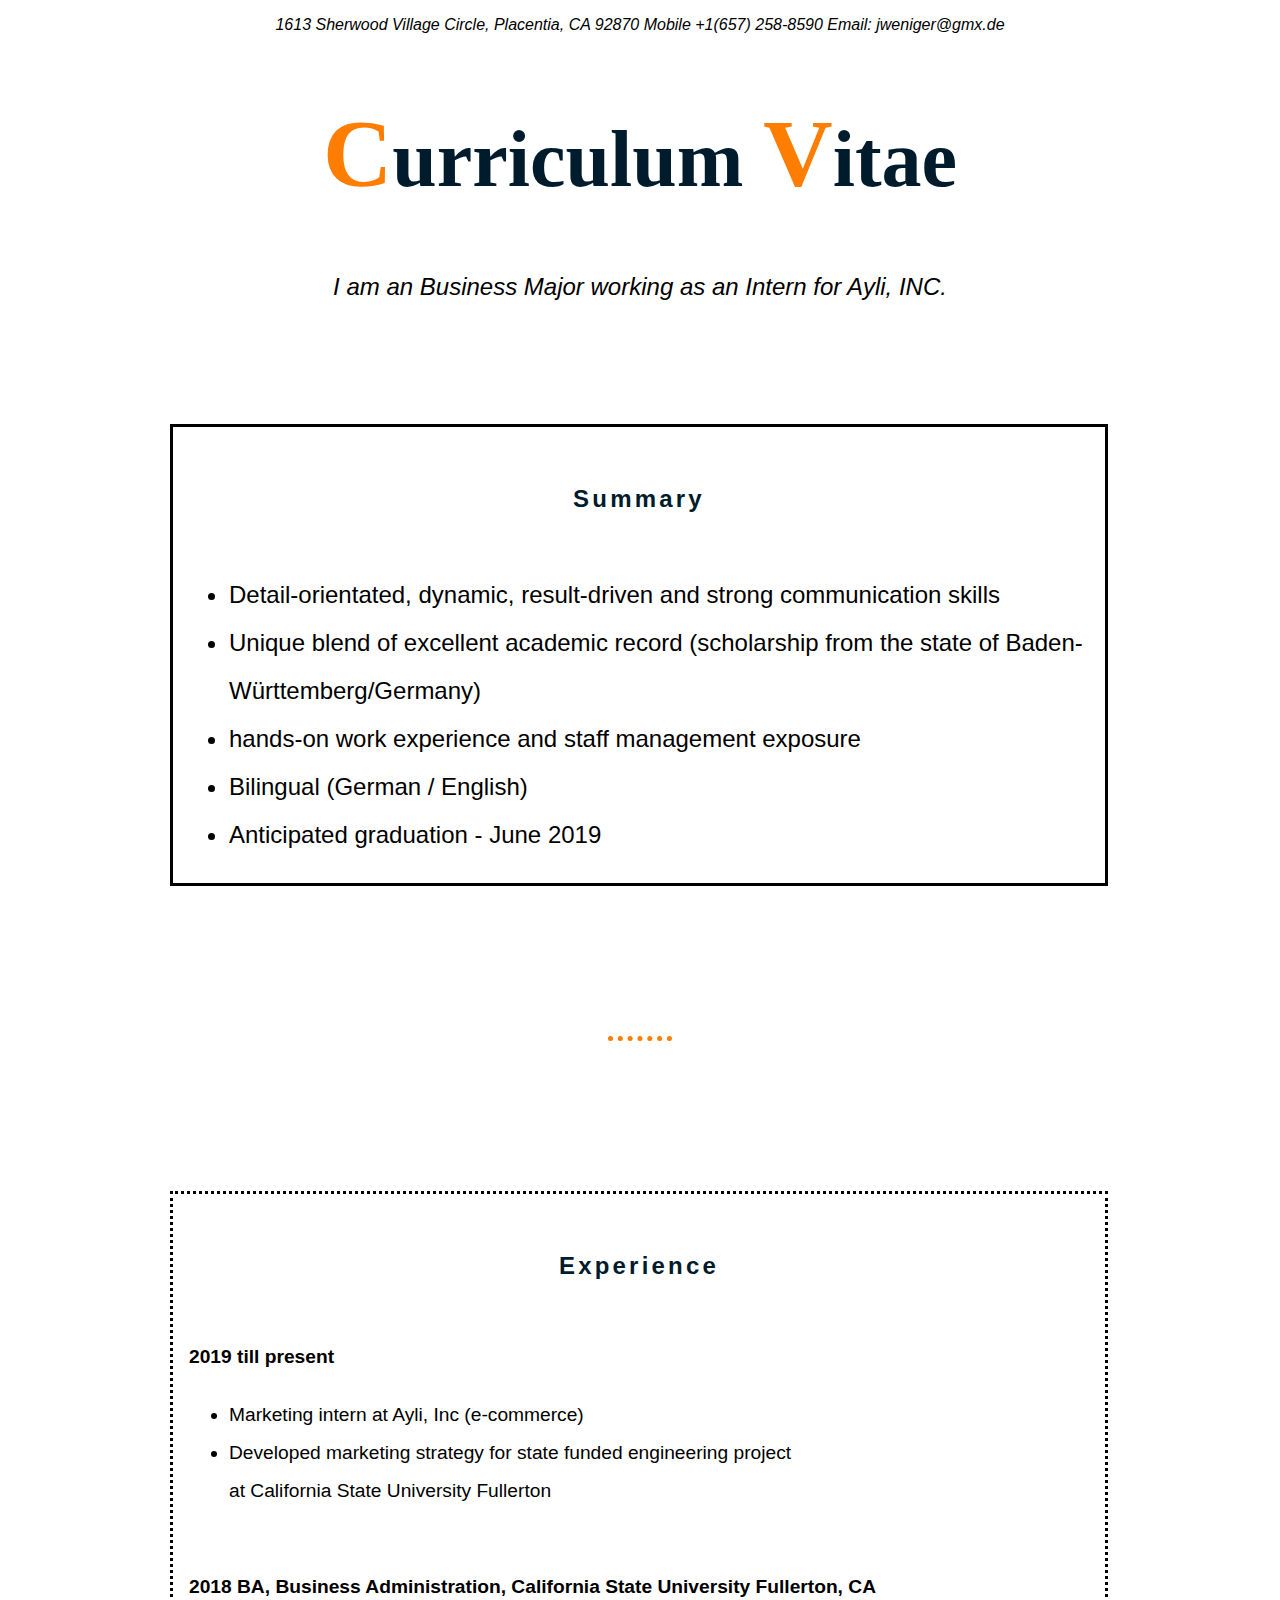
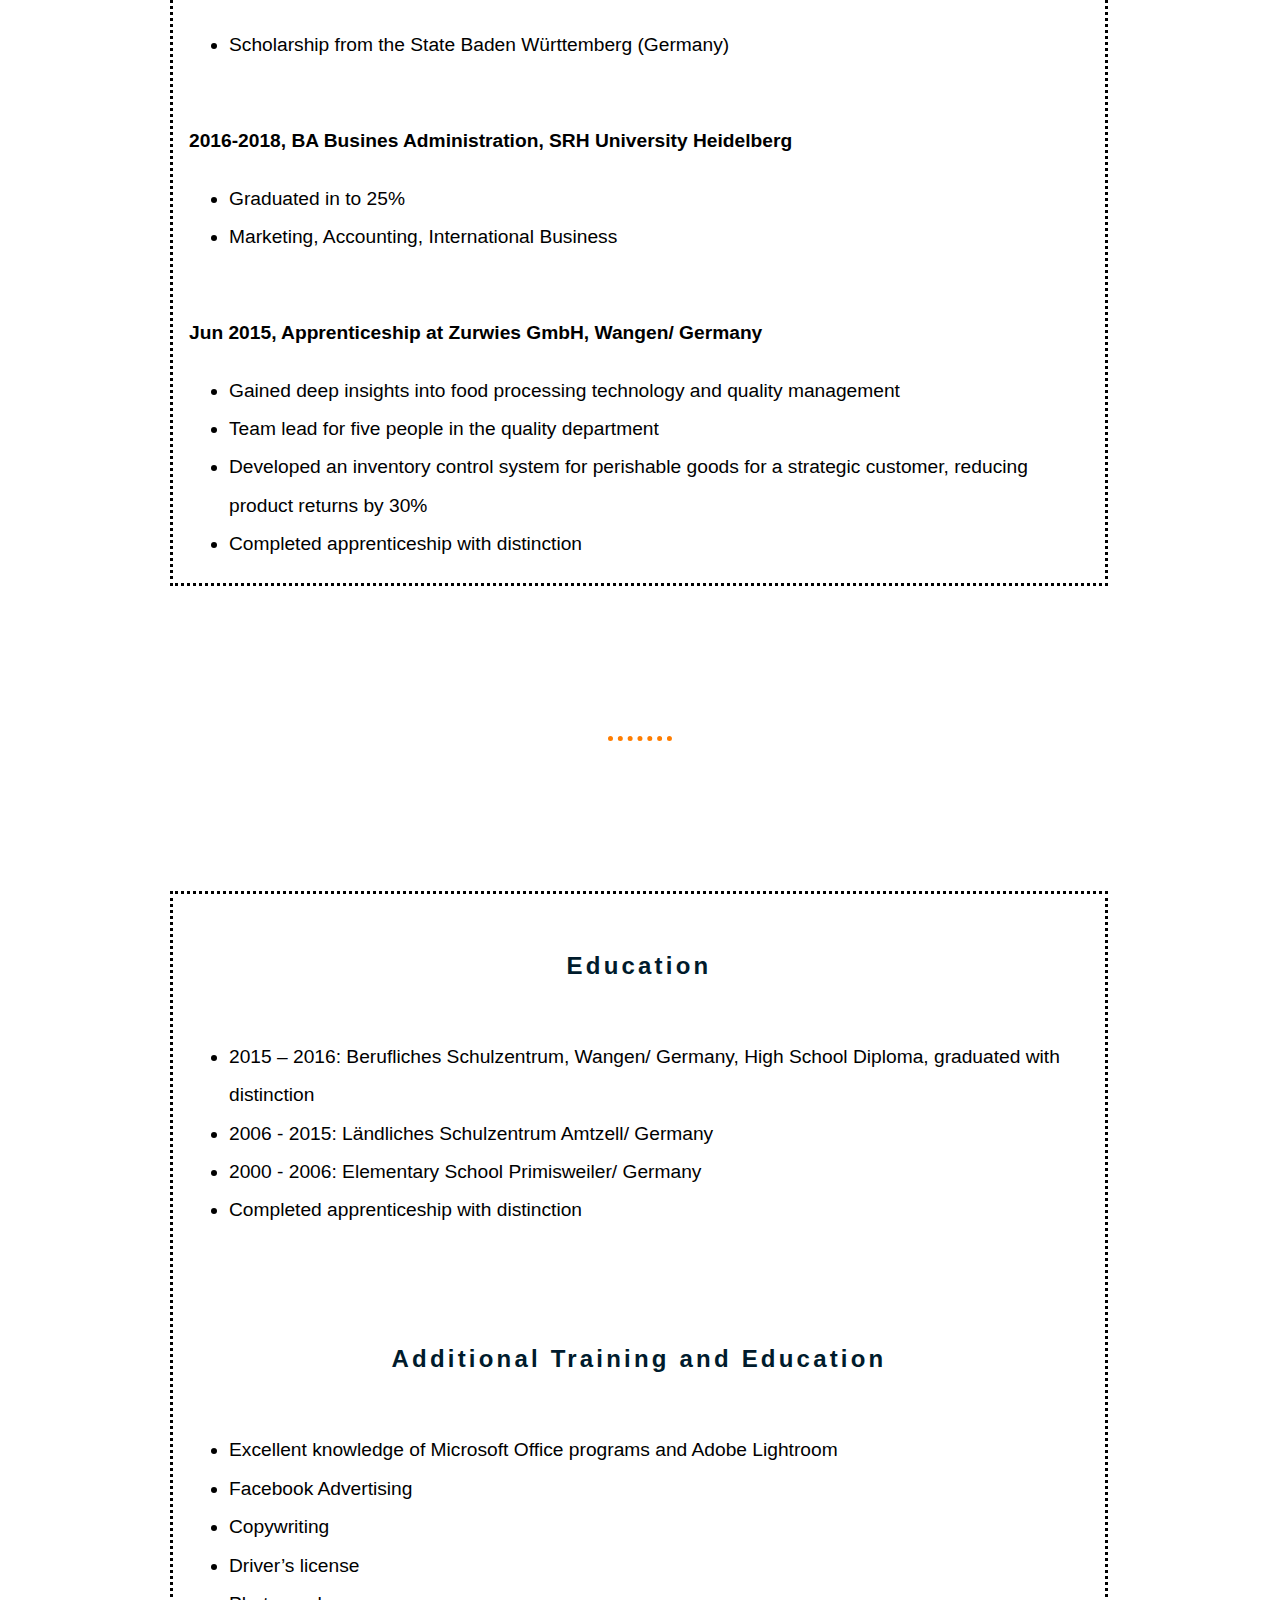
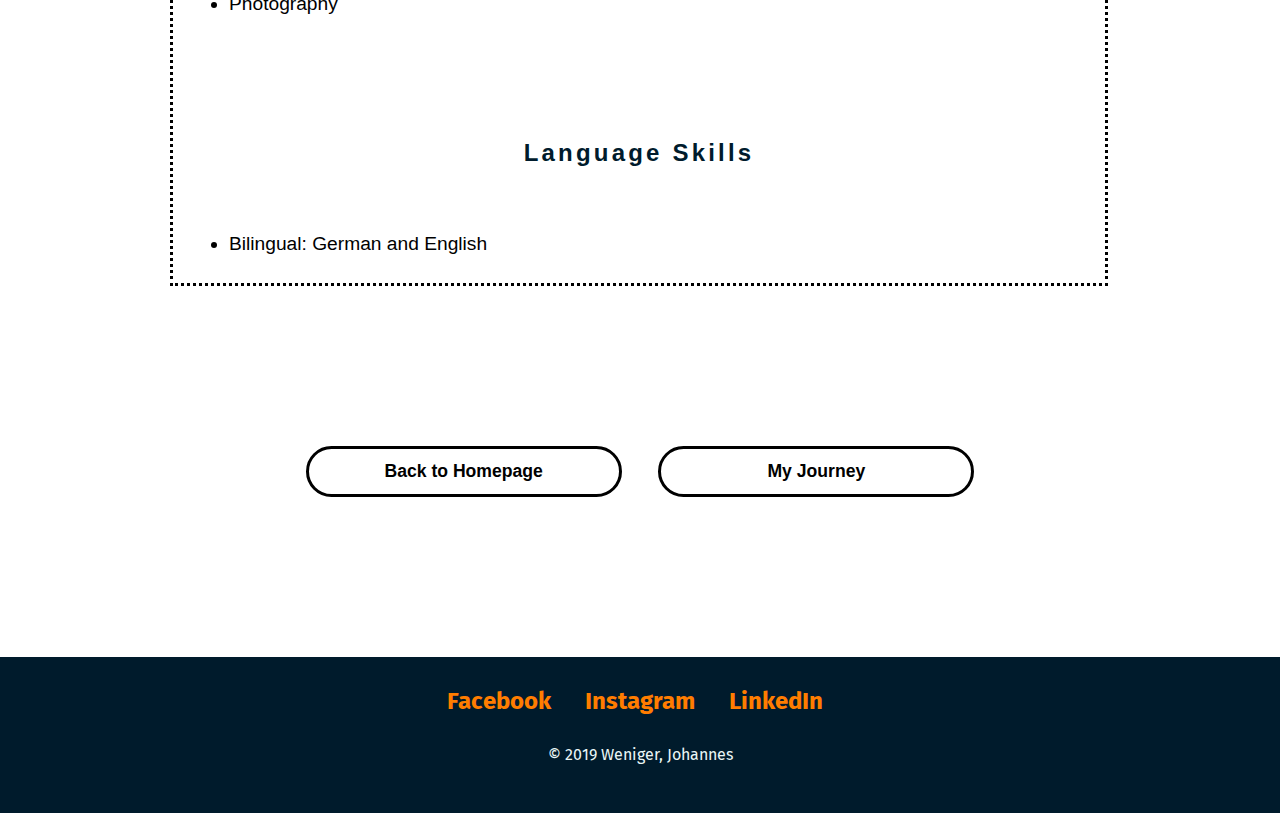
<file: Curriculum Vitae.html>
<!DOCTYPE html>
<html lang="en" dir="ltr">

<head>
  <meta charset="utf-8">
  <title>Curriculum Vitae</title>
</head>
<link rel="stylesheet" href="css/styles.css">
<link rel="icon" href="favicon.ico">
<link href="https://fonts.googleapis.com/css?family=Domine|Fira+Sans|Merriweather+Sans" rel="stylesheet">


<body class="body-CV">
  <p><em class="em-toprow-cv">1613 Sherwood Village Circle, Placentia, CA 92870 Mobile +1(657) 258-8590 Email: jweniger@gmx.de</em></p>
  <h1 class="h1-top-cv"> <span class="h1-span-blue-cv">C</span>urriculum <span class="h1-span-blue-cv">V</span>itae</h1>
  <p class="p-jobbeiayli-cv"><i>I am an Business Major working as an Intern for <a href="https://ayli.io/">Ayli, INC.</i></a></p>
  <div class="div-outlinecolor-cv">
    <div class="div-content-cv">
      <div class="div-summary-cv">
        <h3 class="h3-Summary-cv">Summary</h3>
        <ul>
          <li>Detail-orientated, dynamic, result-driven and strong communication skills</li>
          <li>Unique blend of excellent academic record (scholarship from the state of Baden-Württemberg/Germany)</li>
          <li>hands-on work experience and staff management exposure</li>
          <li>Bilingual (German / English)</li>
          <li>Anticipated graduation - June 2019</li>
        </ul>
      </div>
      <hr>
      <div class="div-major-content-cv">
      <h3 class="h3-experience-cv">Experience</h3>
      <p><strong> 2019 till present</strong></p>
      <ul>
        <li>Marketing intern at Ayli, Inc (e-commerce)</li>
        <li>Developed marketing strategy for state funded engineering project <br>at California State University Fullerton</li>
      </ul>
      <br>
      <strong>2018 BA, Business Administration, California State University Fullerton, CA</strong>
      <br>
      <ul>
        <li>Scholarship from the State Baden Württemberg (Germany)</li>
      </ul>
      <br>
      <strong>2016-2018, BA Busines Administration, SRH University Heidelberg</strong>
      <ul>
        <li>Graduated in to 25%</li>
        <li>Marketing, Accounting, International Business</li>
      </ul>
      <br>
      <strong>Jun 2015, Apprenticeship at Zurwies GmbH, Wangen/ Germany</strong>
      <ul>
        <li>Gained deep insights into food processing technology and quality management</li>
        <li>Team lead for five people in the quality department</li>
        <li>Developed an inventory control system for perishable goods for a strategic customer, reducing product returns
          by 30%</li>
        <li>Completed apprenticeship with distinction</li>
      </ul>
    </div>
    <hr class="hr-seperator-cv">
    <div class="div-major-content-cv"
      <br>
      <h3 class="h3-education-cv">Education</h3>
      <ul>
        <li>2015 – 2016: Berufliches Schulzentrum, Wangen/ Germany, High School Diploma, graduated with distinction</li>
        <li>2006 - 2015: Ländliches Schulzentrum Amtzell/ Germany</li>
        <li>2000 - 2006: Elementary School Primisweiler/ Germany</li>
        <li>Completed apprenticeship with distinction</li>
      </ul>
      <br>
      <h3 class="h3-Additional-Training-cv">Additional Training and Education</h3>
      <ul>
        <li>Excellent knowledge of Microsoft Office programs and Adobe Lightroom</li>
        <li>Facebook Advertising</li>
        <li>Copywriting</li>
        <li>Driver’s license</li>
        <li>Photography</li>
      </ul>
      <br>
      <h3 class="h3-language-skills-cv">Language Skills</h3>
      <ul>
        <li>Bilingual: German and English</li>
      </ul>
    </div>
  </div>
</div>
<a class="link-1-bottom-cv" href="index.html">Back to Homepage</a>
<a class="link-1-bottom-cv" href="My Journey.html">My Journey</a>
<div class="div-bottom-line-cv">
  <a class="social-link" href="https://www.facebook.com/johannes.we.96">Facebook</a>
  <a class="social-link" href="https://www.instagram.com/jiggyjo11/">Instagram</a>
  <a class="social-link" href="https://www.linkedin.com/in/johannes-weniger-77b637142/">LinkedIn</a>
  <p class="copyright">© 2019 Weniger, Johannes</p>

</div>



</body>

</html>
</file>
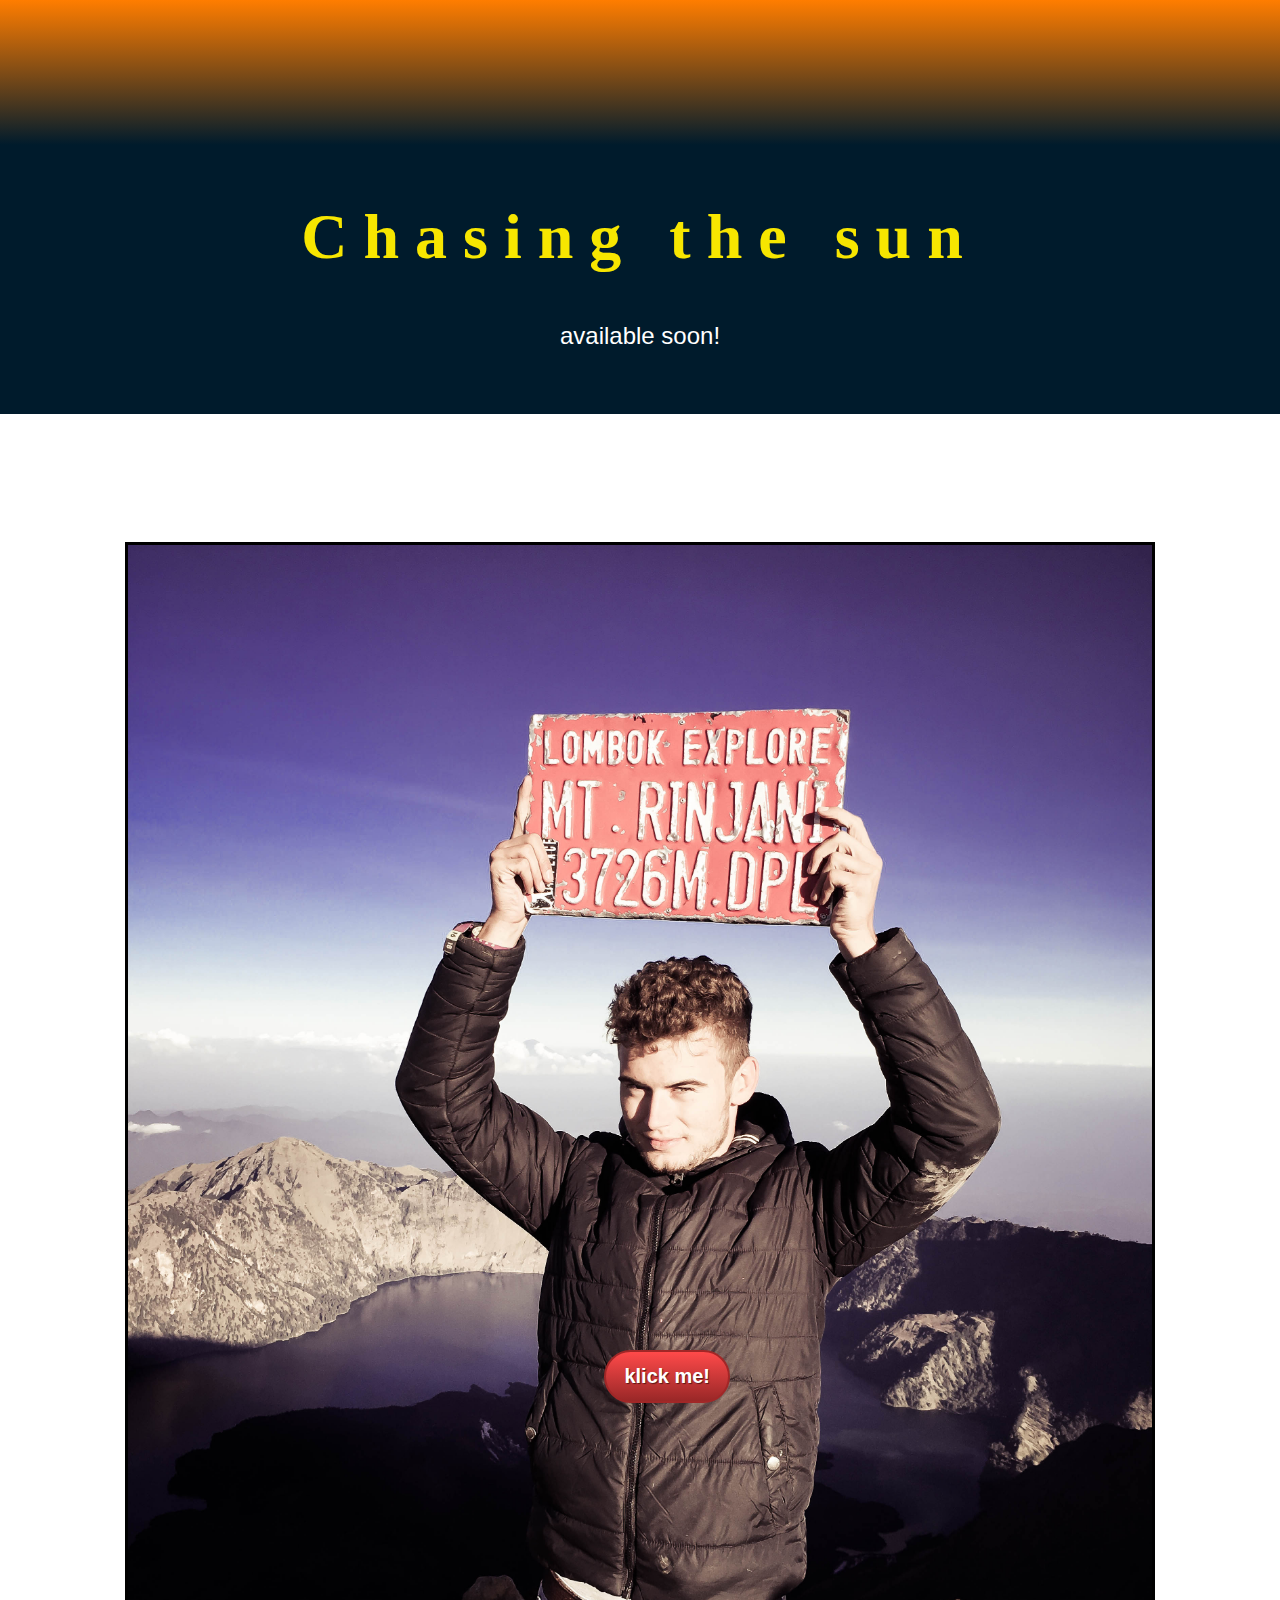
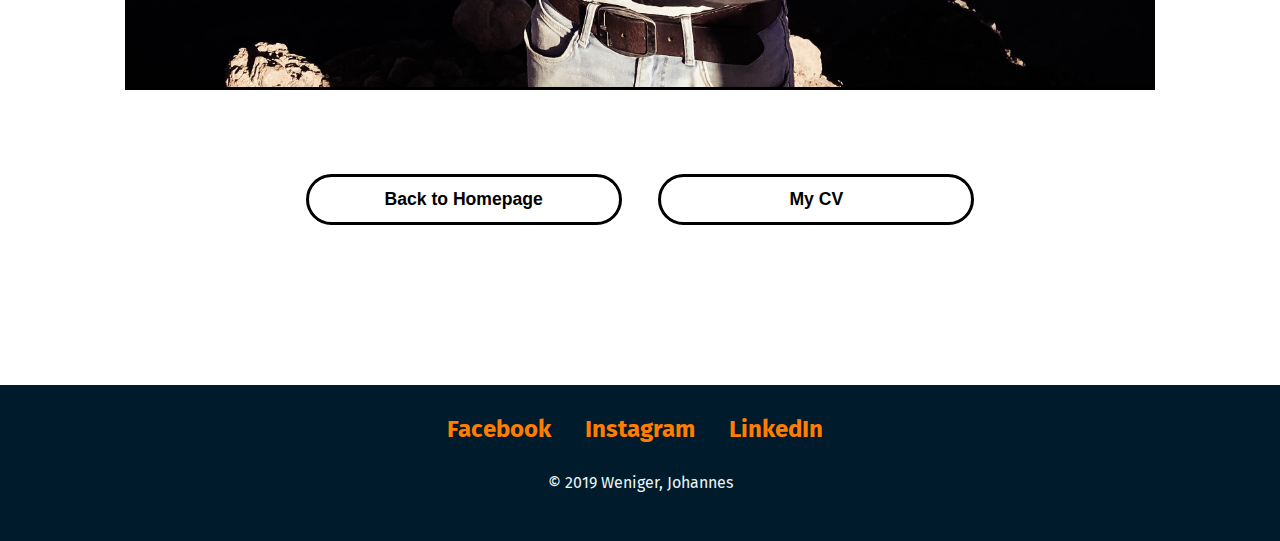
<file: My Journey.html>
<!DOCTYPE html>
<html lang="en" dir="ltr">
  <head>
    <meta charset="utf-8">
    <title>My Journey</title>
  </head>
  <link rel="stylesheet" href="css/styles.css">
  <link rel="icon" href="favicon.ico">
  <link href="https://fonts.googleapis.com/css?family=Domine|Fira+Sans|Merriweather+Sans" rel="stylesheet">
  </head>
  <body>
<div class="div-headingbackground-journey">
<h1 class="h1-chasing-the-sun">Chasing the sun</h1><br>
<p class="p1-soon">available soon!</p>
</div>
<hr class="hr-journey">
<img class="img-madeit-journey" src="images/img-madeit.jpg" alt="mount-rinjani-indonesia">
</div>
<a class="btn-journey"href="https://www.youtube.com/watch?v=tCLLOjDw4TE/" target="_blank">klick me!</a>
<hr class="hr-journey">
<div class="top-container-jouney">
</div>
<a class="link-1-bottom-journey" href="index.html">Back to Homepage</a>
<a class="link-1-bottom-journey" href="Curriculum Vitae.html">My CV</a>
<div class="div-bottom-line-cv">
  <a class="social-link" href="https://www.facebook.com/johannes.we.96">Facebook</a>
  <a class="social-link" href="https://www.instagram.com/jiggyjo11/">Instagram</a>
  <a class="social-link" href="https://www.linkedin.com/in/johannes-weniger-77b637142/">LinkedIn</a>
  <p class="copyright">© 2019 Weniger, Johannes</p>
</html>
</body>
</file>
<file: css/styles.css>
h1 {
  font-family: 'Neuton', serif;
  margin-top: 0;
  font-size: 562.5%;
  color: #ff7d00;
  position: relative;
  top: 4.6875rem;
  letter-spacing: 1.2rem;
}

h2 {
  font-family: 'Roboto', sans-serif;
  font-size: 2.5rem;
  color: #ff7d00;
  font-weight: normal;
}

h3 {
  font-family: 'Roboto', sans-serif;
  color: #ff7d00;
}

body {
  margin: 0;
  text-align: center;
  font-family: 'Roboto', sans-serif;
}

hr {
  border-style: dotted none none none;
  height: 0;
  width: 10%;
  border-width: thick;
  border-color: #ff7d00;
  margin: 9.375rem auto;
}

a {
  text-decoration: none;
  color: black;
}

/********** Class Tags*********/
.top-container {
background-image: url(../images/img-top-beach-3.png);
filter: blur(1px);
width: 80rem;
height: 41.875rem;
background-size: 80rem 41.875rem;
}

.top-container-h1-h2 {
position:absolute;
top:0px;
right:0px;
bottom:0px;
left:0px;
}

.heading {
  margin-bottom: 6.875rem;
  padding-top: 3.125rem;
  filter: none;
}


.h2-top {
  display: inline;
  position: relative;
  font-size: 2rem;
  top: 6.25rem;
  border-style: dotted;
  font-weight: bold;
  color: white;
  border-color: #ff7d00;
  filter: none;
  border-width: 0 0 2px 0;
}


.Bewerbunsfoto {
  height: 18.6rem;
  width: 27.9rem;
  margin-top: 6.25rem;
}

.h2-top-helloiam {
  color: #001b2c;
}

.p-helloheading {
  font-size: 150%;
  width: 50%;
  display: inline-block;
}

.span-helloheading {
  color: #ff7d00;
  text-align: left;
}

.div-skills-background {
  background-color: #001b2c;
}

.div-skills {
  height: 90rem;
  width: 65%;
  line-height: 2;
  margin: 6.25rem auto 6.25rem auto;
  text-align: left;
  color: white;
}


.span-skills {
  text-align: center;
}

.h2-skills {
  text-align: center;
  margin-bottom: 4.375rem;
  padding-top: 1.5em;
  font-size: 3rem;
}

.image-skills {
  width: 12rem;
  float: right;
  position: relative;
  margin-top: 18.75em;
}

.h3-skills {
  font-size: 1.5rem;
  position: relative;
  display: block;
  padding-left: 12rem;
}

.p-skills {
  font-size: 1.4rem;
  display: block;
  font-style: italic;
  margin-left: 12.5rem;
  padding-bottom: 3.25rem;
  width: 100%;
}

.list-skills {
  display: block;
  text-align: left;
  position: relative;
  list-style-type: circle;
  width: auto;
  top: 0;
  font-size: 1.2rem;
  width: 31.25rem;
  padding-left: 1.25rem;
  margin-left: 2em;
}

.span-education {
  text-align: center;
}

.h3-Education {
  position: relative;
  display: block;
  font-size: 1.7rem;
  top: 5rem;
  margin-bottom: 6rem;
}

.p-education {
  font-size: 1.4rem;
  width: 60rem;
  margin: auto 1.4rem;
  display: inline-block;
  font-style: italic;
  width: 50rem;

}
.image-Education {
  width: 12rem;
  float: left;
  position: relative;
  padding-right: 1.5625rem;
  margin-top: 6.125rem;
}

.list-Education {
  text-align: left;
  position: relative;
  display: inline-block;
  list-style-type: circle;
  width: auto;
  font-size: 1.2rem;
  left: 15rem;
  width: 44.6689375rem;
  padding-left: 1.25rem;
  bottom: 12.333333333333334rem;



}

.div-background {
  width: 70%;
  margin: 9.375rem auto 9.375rem auto;
  text-align: center;
  line-height: 2;

}

.link-1-bottom {
  border-style: solid;
  text-decoration: none;
  border-radius: 50px;
  font-size: 1.1rem;
  padding: 0.75rem 0.32rem;
  margin: 1rem;
font-weight: 400;
display: inline-block;
width: 300px;
font-weight: bold;

}
.link-1-bottom:hover {
  background-color: white;
  border-color: #ff7d00;
  color: #ff7d00;
}

.btn {
  background: -webkit-gradient(linear, left top, left bottom, color-stop(0.05, #2b5c7a), color-stop(1, #001b2c));
  background: -moz-linear-gradient(top, #2b5c7a 5%, #001b2c 100%);
  background: -webkit-linear-gradient(top, #2b5c7a 5%, #001b2c 100%);
  background: -o-linear-gradient(top, #2b5c7a 5%, #001b2c 100%);
  background: -ms-linear-gradient(top, #2b5c7a 5%, #001b2c 100%);
  background: linear-gradient(to bottom, #2b5c7a 5%, #001b2c 100%);
  filter: progid:DXImageTransform.Microsoft.gradient(startColorstr='#2b5c7a', endColorstr='#001b2c', GradientType=0);
  background-color: #2b5c7a;
  -moz-border-radius: 8px;
  -webkit-border-radius: 8px;
  border-radius: 8px;
  border: 1px solid #eaf6f6;
  display: inline-block;
  cursor: pointer;
  color: #ff7b00;
  font-family: Arial;
  font-size: 18px;
  padding: 8px 54px;
  text-decoration: none;
  margin-bottom: 2.3rem;
}

.btn:hover {
  background: -webkit-gradient(linear, left top, left bottom, color-stop(0.05, #001b2c), color-stop(1, #2b5c7a));
  background: -moz-linear-gradient(top, #001b2c 5%, #2b5c7a 100%);
  background: -webkit-linear-gradient(top, #001b2c 5%, #2b5c7a 100%);
  background: -o-linear-gradient(top, #001b2c 5%, #2b5c7a 100%);
  background: -ms-linear-gradient(top, #001b2c 5%, #2b5c7a 100%);
  background: linear-gradient(to bottom, #001b2c 5%, #2b5c7a 100%);
  filter: progid:DXImageTransform.Microsoft.gradient(startColorstr='#001b2c', endColorstr='#2b5c7a', GradientType=0);
  background-color: #001b2c;
}

.btn:active {
  position: relative;
  top: 1px;
}

.div-bottom-line {
  background-color: #001b2c;
  display: inline-block;
  width: 100%;
  color: #EAF6F6;
  font-family: 'Fira Sans', sans-serif;
  margin-top: 25px;
}

.h2-bottom {
  color: #001b2c;
  letter-spacing: 0.6rem;
  font-weight: bold;
  font-size: 3rem;
}
.h3-call-to-action {
  color: white;
  margin: 2rem 0 0 0;
}
.social-link {
  color: #ff7d00;
  font-weight: bold;
  display: inline-block;
  font-size: 150%;
  margin: 30px 20px 30px 10px;
  text-decoration: none;
}

.social-link:hover {
  color: #F5F6F7;
}

.copyright {
  margin: 0;
  font-size: 0.75rrem;
}

.source-icons {
  color: #F5F6F7;
  font-size: 0.5rem;
  text-decoration: none;
  padding: 0;
  line-height: 0.1;
}

/*********************Curriculum Vitae************************/
.body-CV {
  text-align: center;
  margin: 0;
}

.em-toprow-cv {
  margin-top: 4rem;
}

.h1-top-cv {
  top: 0;
  letter-spacing: 0;
  margin: 4rem auto;
  font-size: 500%;
  color: #001b2c;
}

.h1-span-blue-cv {
  color: #ff7d00;
  font-size: 120%;
}

.p-jobbeiayli-cv {
  font-size: 1.5rem;
  margin-bottom: 7.6875rem;
}

.div-outlinecolor-cv {

}

.div-content-cv {
  width: 50%;
  display: inline-block;
  text-align: left;
}

.div-summary-cv {
  border-style: solid;
  font-size: 1.5rem;
  line-height: 2;
  width: 56.25rem;
  position: relative;
  right: 9.375rem;
  padding: 0 1rem;
}

.h3-Summary-cv {
  text-align: center;
  margin:  3rem auto;
  font-size: 1.5rem;
  letter-spacing: 0.2rem;
  color: #001b2c;
}

.div-major-content-cv {
  border-style: dotted;
  font-size: 1.2rem;
  line-height: 2;
  width: 56.25rem;
  position: relative;
  right: 9.375rem;
  padding: 0 1rem;
}

.h3-experience-cv {
  text-align: center;
  margin:  3rem auto;
  font-size: 1.5rem;
  letter-spacing: 0.2rem;
  color: #001b2c;

}

.h3-education-cv {
  text-align: center;
  margin:  3rem auto;
  font-size: 1.5rem;
  letter-spacing: 0.2rem;
  color: #001b2c;

}

.h3-Additional-Training-cv {
  text-align: center;
  margin:  3rem auto;
  font-size: 1.5rem;
  letter-spacing: 0.2rem;
  color: #001b2c;



}

.h3-language-skills-cv {
  text-align: center;
  margin:  3rem auto;
  font-size: 1.5rem;
  letter-spacing: 0.2rem;
  color: #001b2c;
}

.link-1-bottom-cv {
  border-style: solid;
  text-decoration: none;
  border-radius: 50px;
  font-size: 1.1rem;
  padding: 0.75rem 0.32rem;
  margin: 10rem 1rem 0;
font-weight: 400;
display: inline-block;
width: 300px;
font-weight: bold;

}
.link-1-bottom-cv:hover {
  background-color: white;
  border-color: #ff7d00;
  color: #ff7d00;
}
.div-bottom-line-cv {
  background-color: #001b2c;
  display: inline-block;
  width: 100%;
  color: #EAF6F6;
  font-family: 'Fira Sans', sans-serif;
  margin-top: 10rem;
  height: 9.75rem;

}


/*****Jouney page*****/


.img-madeit-journey {
  width: 80%;
  border-style: solid;
  margin-top: 8rem;
}
.div-headingbackground-journey {
  background: rgb(255,125,0);
background: linear-gradient(180deg, rgba(255,125,0,1) 0%, rgba(0,27,44,1) 35%);
margin: 0;
}
.h1-chasing-the-sun {
  top: 0;
  letter-spacing: 1rem;
  margin: 4rem auto;
  font-size: 400%;
  color: #F7E600;
  margin: 0;
  display: inline-block;
  margin-top: 12.5rem;
}

.hr-journey {
  margin: 5rem;
  width: 100%;
  display: none;
}

.p1-soon {
  margin: 4rem auto;
  font-size: 150%;
  color: white;
  margin: 0;
  display: inline-block;
padding-top: 3rem;
padding-bottom: 4rem;
}



.btn-journey {
    display: inline-block;
    text-align: center;
    vertical-align: middle;
    padding: 13px 18px;
    border: 2px solid #a12727;
    border-radius: 29px;
    background: #ff4a4a;
    background: -webkit-gradient(linear, left top, left bottom, from(#ff4a4a), to(#992727));
    background: -moz-linear-gradient(top, #ff4a4a, #992727);
    background: linear-gradient(to bottom, #ff4a4a, #992727);
    text-shadow: #591717 1px 1px 1px;
    font: normal normal bold 20px arial;
    color: #ffffff;
    text-decoration: none;
    position: absolute;
    top: 84.375rem;
    right: 34.375rem;
}
.btn-journey:hover,
.btn-journey :focus {
    background: #ff5959;
    background: -webkit-gradient(linear, left top, left bottom, from(#ff5959), to(#b62f2f));
    background: -moz-linear-gradient(top, #ff5959, #b62f2f);
    background: linear-gradient(to bottom, #ff5959, #b62f2f);
    color: #ffffff;
    text-decoration: none;
}
.btn-journey :active {
    background: #982727;
    background: -webkit-gradient(linear, left top, left bottom, from(#982727), to(#982727));
    background: -moz-linear-gradient(top, #982727, #982727);
    background: linear-gradient(to bottom, #982727, #982727);
}




.link-1-bottom-journey {
  border-style: solid;
  text-decoration: none;
  border-radius: 50px;
  font-size: 1.1rem;
  padding: 0.75rem 0.32rem;
  margin: 5rem 1rem 0;
font-weight: 400;
display: inline-block;
width: 300px;
font-weight: bold;

}
.link-1-bottom-journey:hover
{
  background-color: white;
  border-color: #ff7d00;
  color: #ff7d00;
}
</file>
